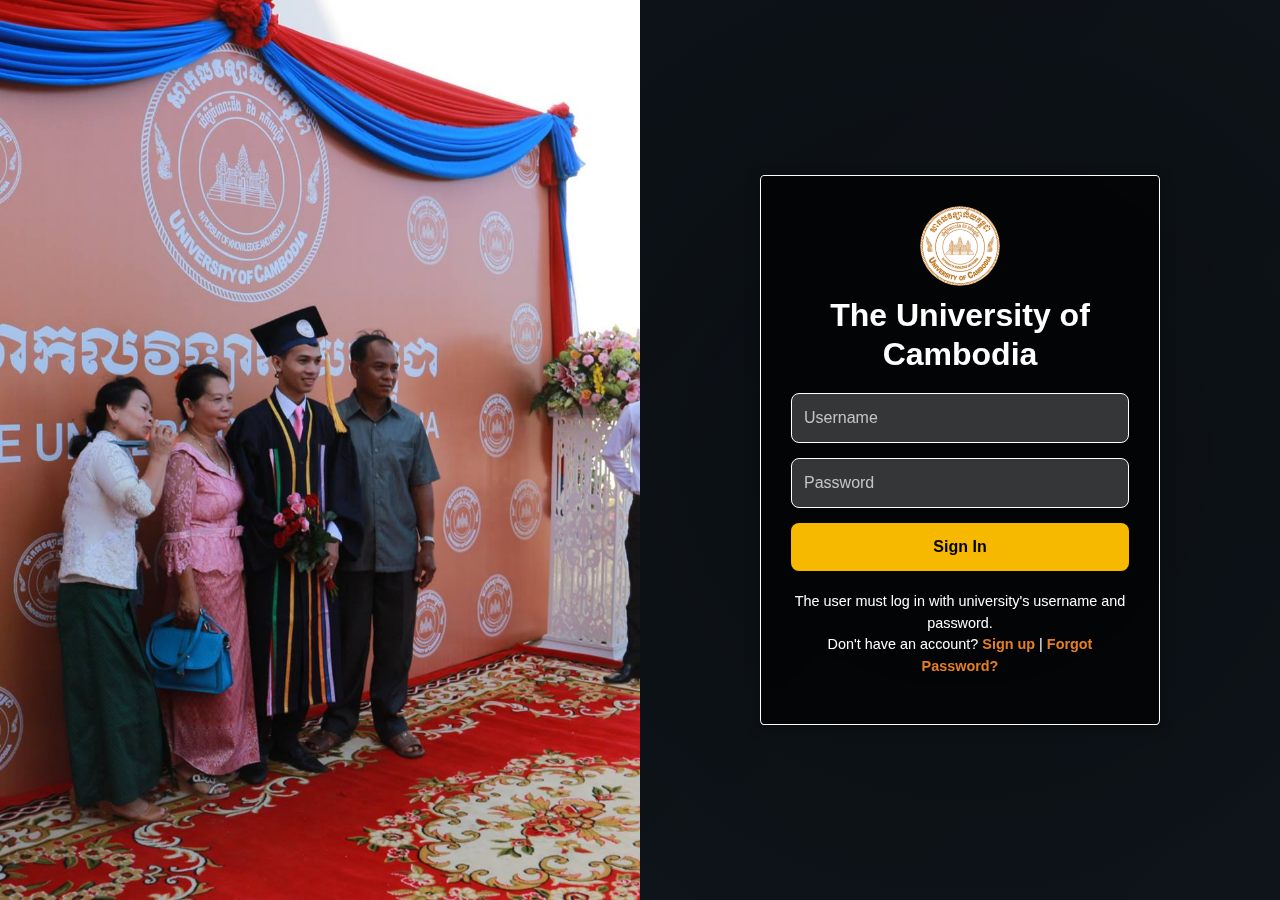
<file: index.html>
<!DOCTYPE html>
<html>
<head>
    <title>The University of Cambodia</title>
    <link rel="icon" type="image/x-icon" href="logo.png">
    <link href="https://cdn.jsdelivr.net/npm/bootstrap@5.3.3/dist/css/bootstrap.min.css" rel="stylesheet">
<style>
                body {
            margin: 0;
            height: 100vh;
            display: flex;
            font-family: 'Segoe UI', Tahoma, Geneva, Verdana, sans-serif;
            background: linear-gradient(135deg, #2c3e50, #34495e); 
            overflow: hidden;
        }

        .slideshow {
            flex: 1;
            position: relative;
            overflow: hidden;
        }

        .slideshow img {
            width: 100%;
            height: 100%;
            object-fit: cover;
            position: absolute;
            top: 0;
            left: 0;
            animation: fade 15s infinite;
        }

        .slideshow img:nth-child(1) {
            animation-delay: 0s;
        }

        .slideshow img:nth-child(2) {
            animation-delay: 5s;
        }

        .slideshow img:nth-child(3) {
            animation-delay: 10s;
        }

        @keyframes fade {
            0%, 100% { opacity: 0; transform: scale(1.1); z-index: 0; }
            15%, 85% { opacity: 1; transform: scale(1); z-index: 1; }
        }

        .login-container {
            flex: 1;
            background: rgba(0, 0, 0, 0.6);
            display: flex;
            justify-content: center;
            align-items: center;
            color: #fff;
            position: relative;
            overflow: hidden;
        }

        .login-container::before {
            content: '';
            position: absolute;
            top: -50%;
            left: -50%;
            width: 200%;
            height: 200%;
            background: radial-gradient(circle, rgba(0, 0, 0, 0.5), rgba(0, 0, 0, 0.1));
            transform: rotate(45deg);
            z-index: 0;
        }

        .form-container {
            background: rgba(0, 0, 0, 0.7); 
            border-radius: 1%;
            backdrop-filter: blur(10px);
            padding: 30px;
            width: 90%;
            max-width: 400px;
            text-align: center;
            box-shadow: 0 4px 15px rgba(0, 0, 0, 0.3);
            z-index: 1;
            border: 1px solid #fff; 
        }

        .form-container img {
            width: 80px;
            height: 80px;
            border-radius: 50%;
            object-fit: contain;
            margin-bottom: 10px;
        }

        .form-container h1 {
            font-size: 2rem;
            font-weight: bold;
            margin-bottom: 20px;
            color: #fff; 
        }

        .form-container input {
            width: 100%;
            padding: 12px;
            margin-bottom: 15px;
            border: 1px solid #fff;
            border-radius: 8px;
            background: rgba(255, 255, 255, 0.2);
            color: #fff;
            font-size: 1rem;
        }

        .form-container input::placeholder {
            color: rgba(255, 255, 255, 0.7);
        }

        .form-container button {
            width: 100%;
            padding: 12px;
            border-radius: 8px;
            border: none;
            background: #f7b900; 
            color: #000000;
            font-size: 1rem;
            font-weight: bold;
            cursor: pointer;
            transition: background-color 0.3s;
        }

        .form-container button:hover {
            background: rgb(171, 132, 34);
        }

        .form-container p {
            margin-top: 20px;
            font-size: 0.9rem;
        }

        .form-container a {
            color: #e67e22;
            text-decoration: none;
            font-weight: bold;
        }

        .form-container a:hover {
            text-decoration: underline;
            color: #ffffff; 
        }
</style>
</head>
<body>
    <div class="slideshow">
        <img src="image1.png" alt="Slide 1">
        <img src="image2.png" alt="Slide 2">
        <img src="image3.png" alt="Slide 3">
    </div>

    <div class="login-container">
        <div class="form-container">
            <img src="logo.png" alt="University Logo">
            <h1>The University of Cambodia</h1>
            <form>
                <input type="text" name="username" placeholder="Username" required>
                <input type="password" name="password" placeholder="Password" required>
                <button type="submit">Sign In</button>
            </form>
            <p>
                The user must log in with university's username and password. <br> Don't have an account? <a href="#">Sign up</a> | <a href="#">Forgot Password?</a>
            </p>
        </div>
    </div>
</body>
</html>
</file>
